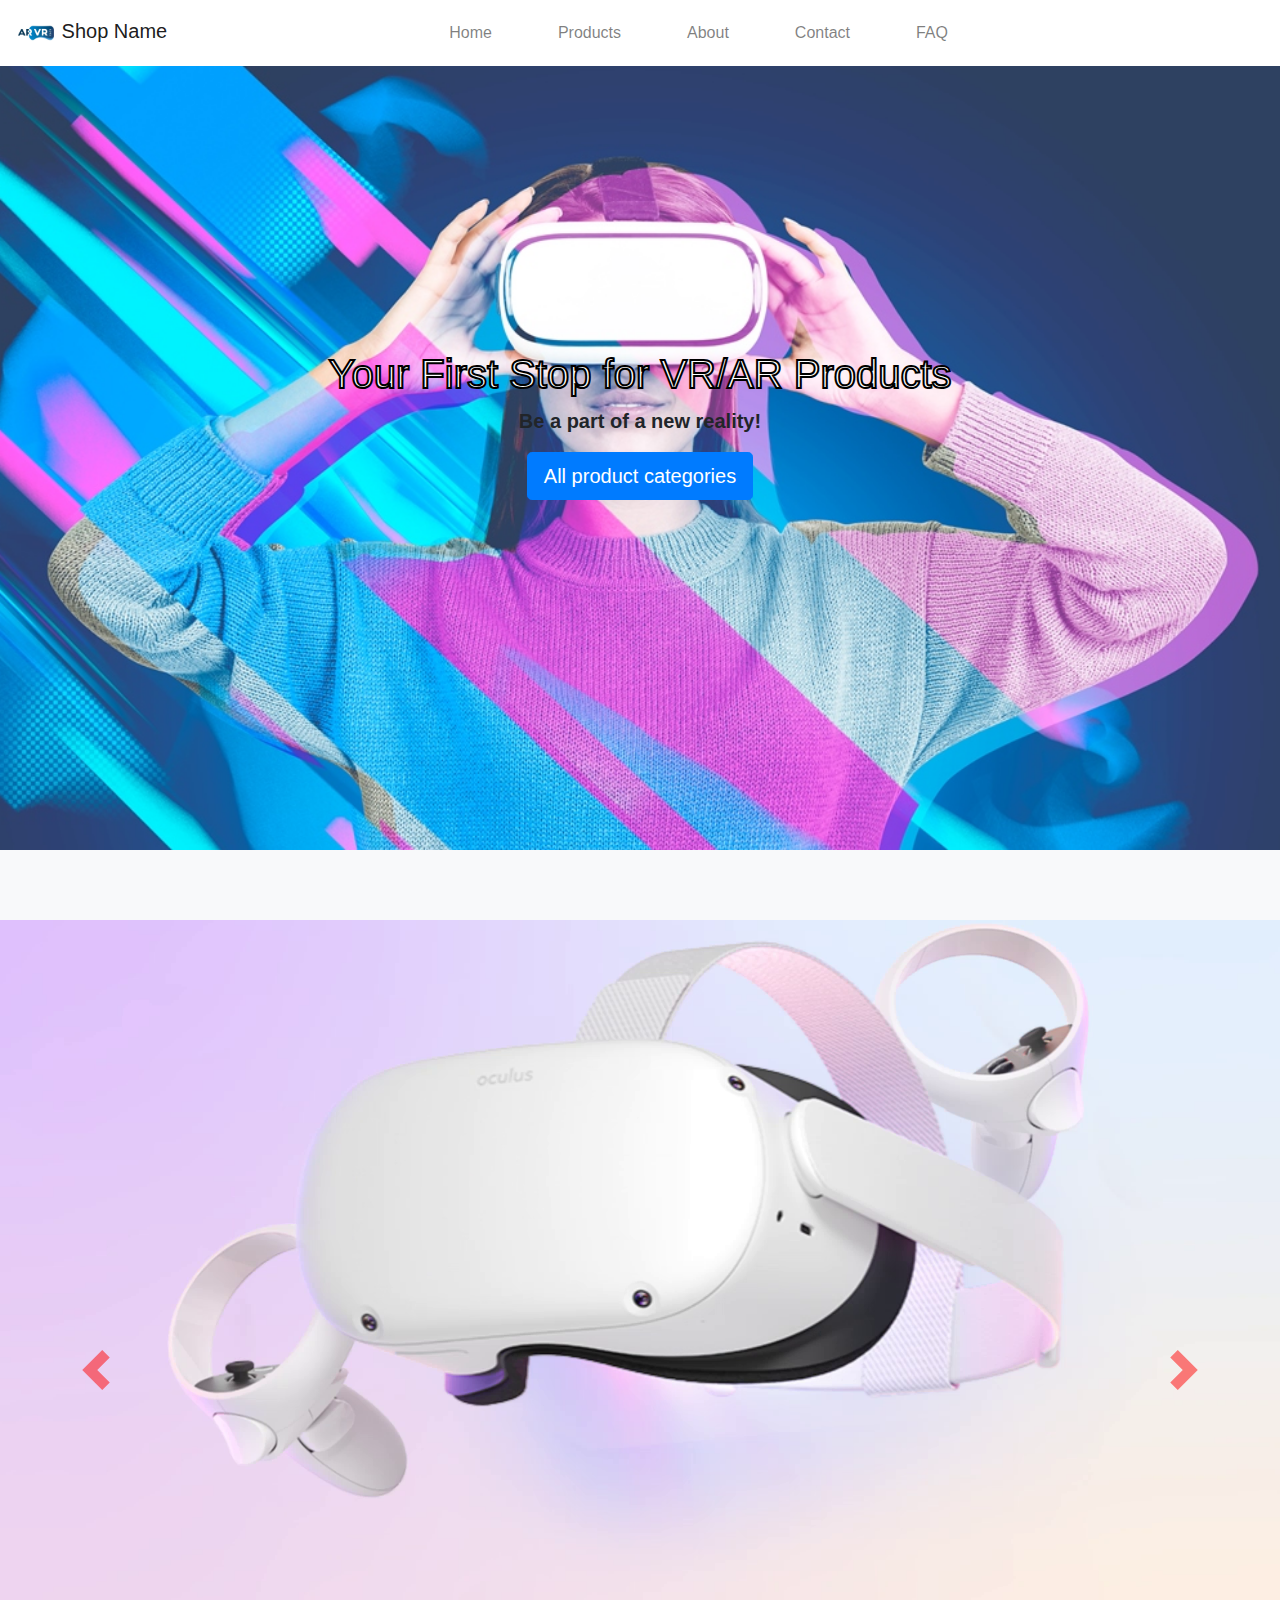
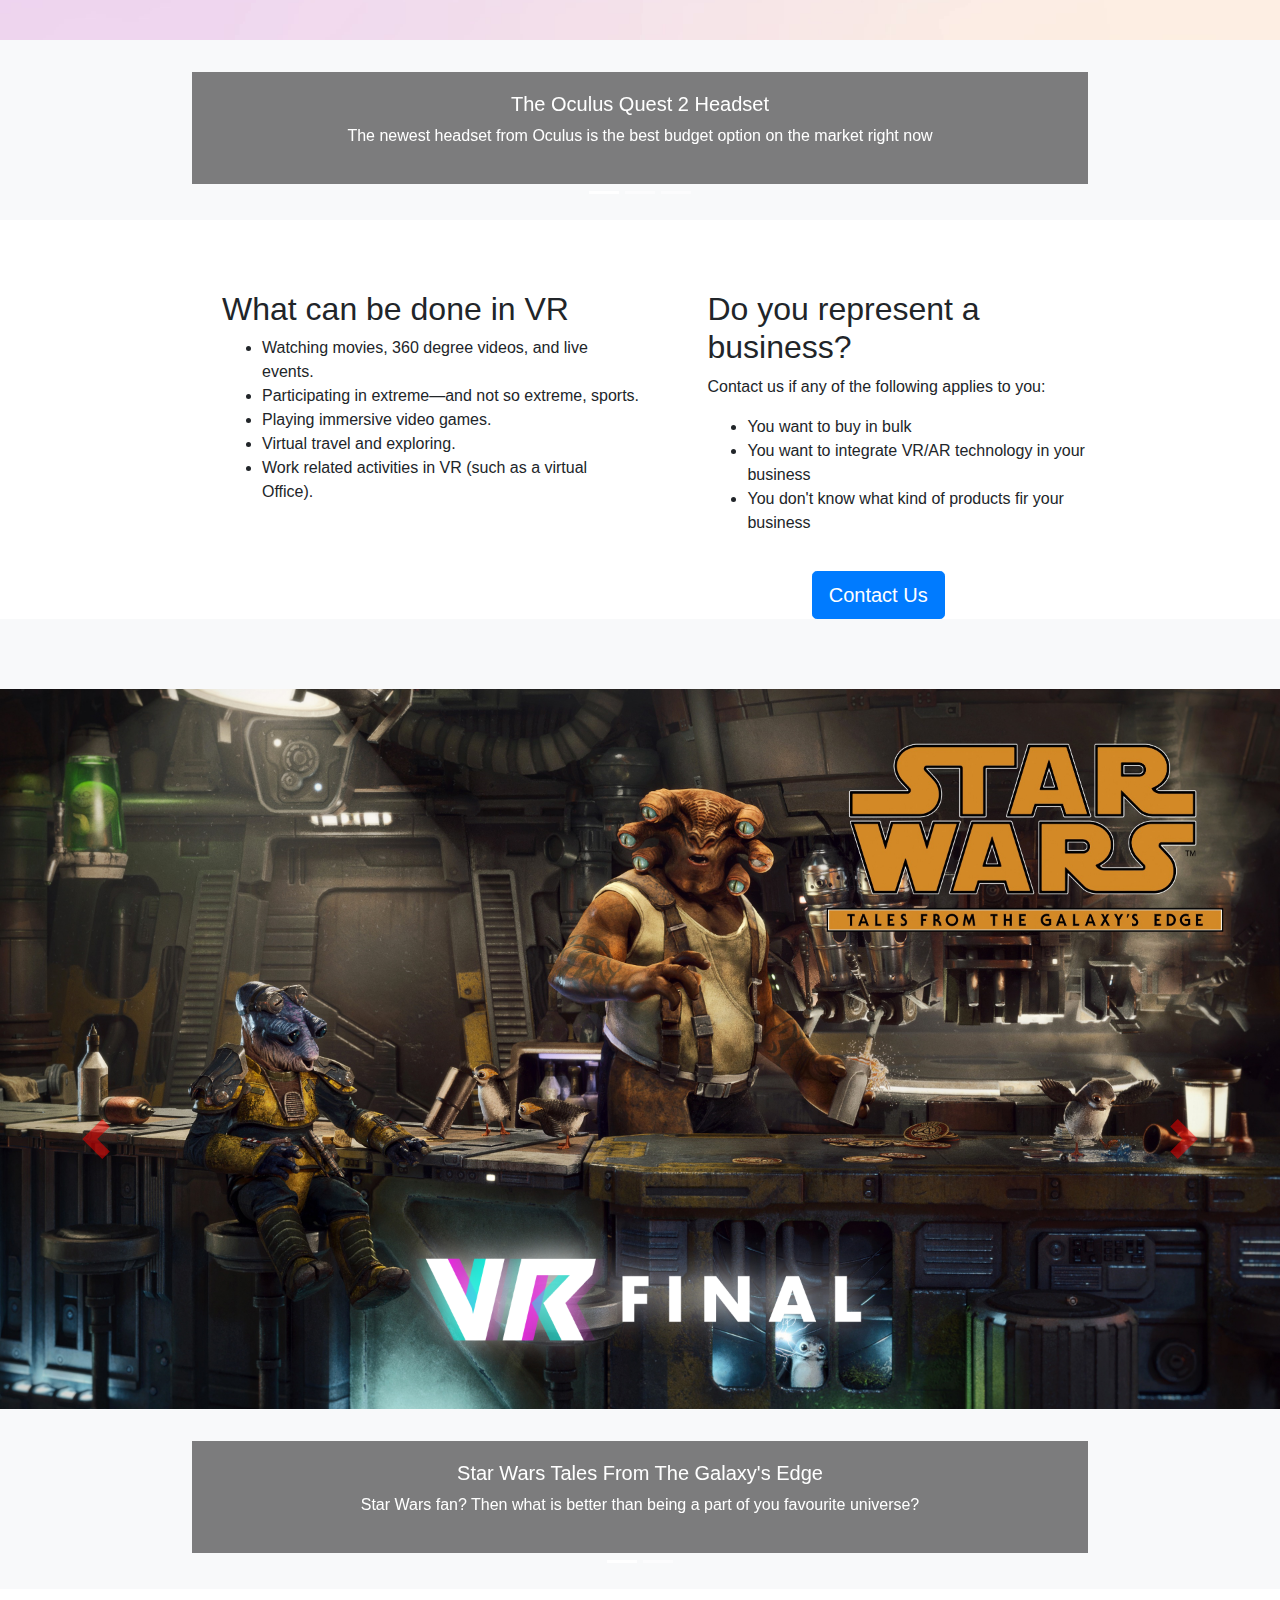
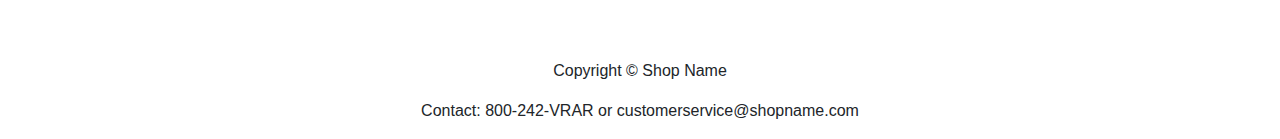
<file: index.html>
<!DOCTYPE html>
<html>

<head>
    <meta charset="utf-8">
    <title>Shop Homepage</title>
    <meta name="viewport" content="width=device-width, initial-scale=1">

    <!-- Bootstrap CSS-->
    <link rel="stylesheet" href="https://cdnjs.cloudflare.com/ajax/libs/twitter-bootstrap/4.1.3/css/bootstrap.min.css">

    <!-- Custom stylesheet -->
    <link rel="stylesheet" href="style.css">
	
	<link rel="icon" href="img/arvr-logo.jpg">

</head>

<body>

    <!-- navbar-->
    <nav class="navbar navbar-light navbar-expand-lg shadow-sm bg-white fixed-top">
        <a class="navbar-brand" href="index.html">
            <!-- navbar home logo  -->
            <img src="img/arvr-logo.jpg" alt="logo_home">
            
            Shop Name
        </a>
        <button type="button" data-toggle="collapse" data-target="#navbarSupportedContent" aria-controls="navbarSupportedContent" aria-expanded="false" aria-label="Toggle navigation" class="navbar-toggler">
            <span class="navbar-toggler-icon"></span>
        </button>
        <div id="navbarSupportedContent" class="collapse navbar-collapse">
            <ul class="navbar-nav mx-auto text-md-center text-left">
                <li class="nav-item"><a href="index.html" class="nav-link">Home</a></li>
                <li class="nav-item"><a href="products.html" class="nav-link">Products</a></li>
                <li class="nav-item"><a href="about.html" class="nav-link">About</a></li>
				<li class="nav-item"><a href="contact.html" class="nav-link">Contact</a></li>
				<li class="nav-item"><a href="faq.html" class="nav-link">FAQ</a></li>				
            </ul>
        </div>
    </nav>


    <!-- Hero Section-->
    <section id="hero">
        <div class="container">
            <div class="row">
                <div class="col text-center">
					<h1><span>Your First Stop for VR/AR Products</span></h1>
					<p class="hero_subheading"><b>Be a part of a new reality!</b></p>
					<a class="btn btn-primary btn-lg" href="products.html">All product categories</a>
				</div>    
            </div>
        </div>
    </section>
	


	<!-- Main Products Carousel-->
	<section id="main_products" class="bg-light">
	<div>
        <div id="carousel_mainproducts" class="carousel slide" data-ride="carousel" data-interval="5000">
		
		    <ol class="carousel-indicators">
            <li data-target="#carousel_mainproducts" data-slide-to="0" class="active"></li>
            <li data-target="#carousel_mainproducts" data-slide-to="1"></li>
            <li data-target="#carousel_mainproducts" data-slide-to="2"></li>
			</ol>
            <div class="carousel-inner">
                <div class="carousel-item active">
                    <a href="landing.html"><img class="d-block w-100" src="img/quest2_2.png" alt="First slide"></a>
                    <div class="carousel-caption">
                        <h5>The Oculus Quest 2 Headset</h5>
                        <p>The newest headset from Oculus is the best budget option on the market right now</p>
                    </div>
                </div>
                <div class="carousel-item">
                    <img class="d-block w-100" src="img/valve_index3.jpg" alt="Second slide">
                    <div class="carousel-caption">
                        <h5>Valve Index</h5>
                        <p>One of the best headsets on the market, the quality of movement tracking and the contrller's design is worth every penny. </p>
                    </div>
                </div>
                <div class="carousel-item">
                    <img class="d-block w-100" src="img/treadmill.jpg" alt="Third slide">
                    <div class="carousel-caption">
                        <h5>Virtuix Omni VR Treadmills</h5>
                        <p>Raise the Virtual Reality experience to a new level by translating movement in the real world into the virtual world.</p>
                    </div>
                </div>

                <!-- previous and next controls -->
                <a class="carousel-control-prev" href="#carousel_mainproducts" role="button" data-slide="prev">
                    <span class="carousel-control-prev-icon" aria-hidden="true"></span>
                    <span class="sr-only">Previous</span>
                </a>
                <a class="carousel-control-next" href="#carousel_mainproducts" role="button" data-slide="next">
                    <span class="carousel-control-next-icon" aria-hidden="true"></span>
                    <span class="sr-only">Next</span>
                </a>

            </div>
        </div>	
	</div>	
	
	
	</section>
	

    <!-- Utility+info section-->
    <section>
        <div class="container-fluid">
            <div class="row" id="row_home">
                <!-- column 1 -->
                <div class="col-lg-5" id="vr_utility">
					<h2>What can be done in VR</h2>
					<ul>
						<li>Watching movies, 360 degree videos, and live events.</li>
						<li>Participating in extreme—and not so extreme, sports.</li>
						<li>Playing immersive video games.</li>
						<li>Virtual travel and exploring.</li>
						<li>Work related activities in VR (such as a virtual Office).</li>
					</ul>
				</div>
                <!-- column 2 -->
                <div class="col-lg-5" id="b2b_info">
					<h2>Do you represent a business?</h2>
					<p>Contact us if any of the following applies to you: </p>
					<ul>
						<li>You want to buy in bulk</li>
						<li>You want to integrate VR/AR technology in your business</li>
						<li>You don't know what kind of products fir your business</li>
					</ul>
					<a class="btn btn-primary btn-lg" href="contact.html" id="home_contact">Contact Us</a>
				</div>
            </div>
        </div>
    </section>


    <!--Games-->
	<section id="games" class="bg-light">
	<div>
        <div id="carousel_games" class="carousel slide" data-ride="carousel" data-interval="5000">
		
		    <ol class="carousel-indicators">
            <li data-target="#carousel_games" data-slide-to="0" class="active"></li>
            <li data-target="#carousel_games" data-slide-to="1"></li>
			</ol>
            <div class="carousel-inner">
                <div class="carousel-item active">
                    <img class="d-block w-100" src="img/star-wars-tales.png" alt="First slide">
                    <div class="carousel-caption">
                        <h5>Star Wars Tales From The Galaxy's Edge</h5>
                        <p>Star Wars fan? Then what is better than being a part of you favourite universe?</p>
                    </div>
                </div>
                <div class="carousel-item">
                    <img class="d-block w-100" src="img/beatsaber.jpg" alt="Second slide">
                    <div class="carousel-caption">
                        <h5>Beat Saber</h5>
                        <p>Train your Jedi skills in one of the top games favoured by users by slaying boxes on the beat.</p>
                    </div>
                </div>

                <!-- previous and next controls -->
                <a class="carousel-control-prev" href="#carousel_games" role="button" data-slide="prev">
                    <span class="carousel-control-prev-icon" aria-hidden="true"></span>
                    <span class="sr-only">Previous</span>
                </a>
                <a class="carousel-control-next" href="#carousel_games" role="button" data-slide="next">
                    <span class="carousel-control-next-icon" aria-hidden="true"></span>
                    <span class="sr-only">Next</span>
                </a>

            </div>
        </div>	
	</div>	
	
	
	</section>

    <section class="footer">
        <div class="container text-center">
            <p>Copyright &copy;  Shop Name</p>
            <p>Contact: 800-242-VRAR or customerservice@shopname.com</p>
        </div>
    </section>
    
    
    
   
    <!-- JavaScript files-->
    <script src="https://ajax.googleapis.com/ajax/libs/jquery/3.5.1/jquery.min.js"></script>
    <script src="https://cdnjs.cloudflare.com/ajax/libs/twitter-bootstrap/4.1.3/js/bootstrap.bundle.min.js"></script>
    <script src="https://cdnjs.cloudflare.com/ajax/libs/twitter-bootstrap/4.1.3/js/bootstrap.bundle.min.js"></script>
    <script src="https://cdn.linearicons.com/free/1.0.0/svgembedder.min.js"></script>



</body></html>
</file>
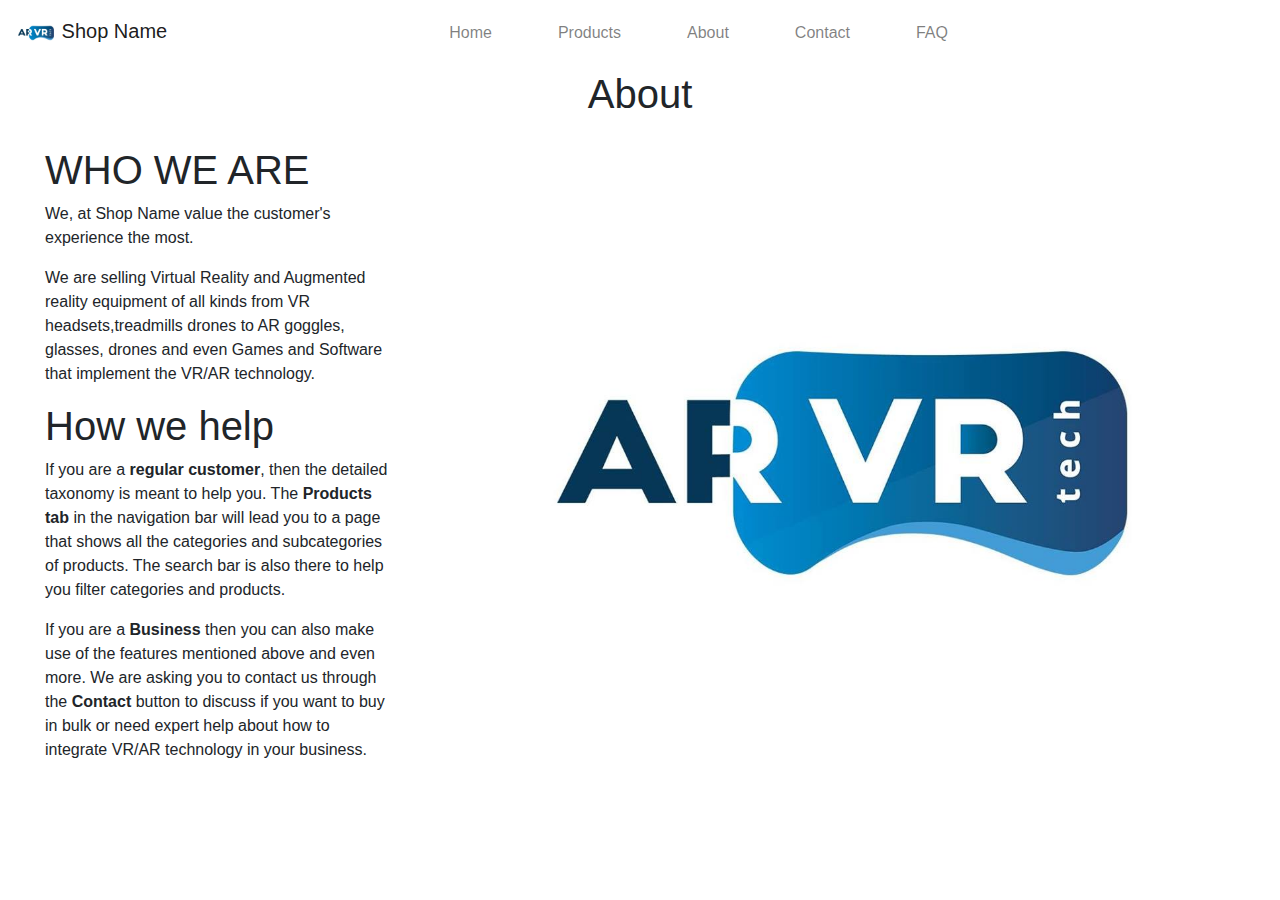
<file: about.html>
<!DOCTYPE html>
<html>

<head>
    <meta charset="utf-8">
    <title>About Page</title>
    <meta name="viewport" content="width=device-width, initial-scale=1">

    <!-- Bootstrap CSS-->
    <link rel="stylesheet" href="https://cdnjs.cloudflare.com/ajax/libs/twitter-bootstrap/4.1.3/css/bootstrap.min.css">

    <!-- Custom stylesheet -->
    <link rel="stylesheet" href="style.css">
	
	<link rel="icon" href="img/arvr-logo.jpg">

</head>

<body>

    <!-- navbar-->
    <nav class="navbar navbar-light navbar-expand-lg shadow-sm bg-white fixed-top">
        <a class="navbar-brand" href="index.html">
            <!-- navbar home logo  -->
            <img src="img/arvr-logo.jpg" alt="logo_home">
            
            Shop Name
        </a>
        <button type="button" data-toggle="collapse" data-target="#navbarSupportedContent" aria-controls="navbarSupportedContent" aria-expanded="false" aria-label="Toggle navigation" class="navbar-toggler">
            <span class="navbar-toggler-icon"></span>
        </button>
        <div id="navbarSupportedContent" class="collapse navbar-collapse">
            <ul class="navbar-nav mx-auto text-md-center text-left">
                <li class="nav-item"><a href="index.html" class="nav-link">Home</a></li>
                <li class="nav-item"><a href="products.html" class="nav-link">Products</a></li>
                <li class="nav-item"><a href="about.html" class="nav-link">About</a></li>
				<li class="nav-item"><a href="contact.html" class="nav-link">Contact</a></li>
				<li class="nav-item"><a href="faq.html" class="nav-link">FAQ</a></li>				
            </ul>
        </div>
    </nav>
	
<section>	
        <div class="container">
		
			<div class="row text-center">
				<div class="col-12 center-block text-center">
					<h1> About </h1>
				</div>
		
			</div>	
            <div class="row row_after_title" id="about_col1">
                <!-- column 1 -->
                <div class="col-lg-4" id="firstcolumn_about">
					<h1> WHO WE ARE </h1>
					<p>We, at Shop Name value the customer's experience the most.</p>
					<p>We are selling Virtual Reality and Augmented reality equipment of all kinds from VR headsets,treadmills drones to AR goggles, glasses, drones and even Games and Software that implement the VR/AR technology.</p>
					
					<h1> How we help </h1>
					<p>If you are a <b>regular customer</b>, then the detailed taxonomy is meant to help you. The <b>Products tab</b> in the navigation bar will lead you to a page that shows all the categories and subcategories of products. The search bar is also there to help you filter categories and products.</p>
					<p>If you are a <b>Business</b> then you can also make use of the features mentioned above and even more. We are asking you to contact us through the <b>Contact</b> button to discuss if you want to buy in bulk or need expert help about how to integrate VR/AR technology in your business.</p>
				</div>

                <!-- column 2 -->
                <div class="col-lg-7" style="margin-left: 100px;" id="about_col2">
					<img class="rounder img-fluid" src="img/arvr-logo.jpg" alt = "Socialize">
				</div>				
				
        </div>	
</section>
    <!-- JavaScript files-->
    <script src="https://ajax.googleapis.com/ajax/libs/jquery/3.5.1/jquery.min.js"></script>
    <script src="https://cdnjs.cloudflare.com/ajax/libs/twitter-bootstrap/4.1.3/js/bootstrap.bundle.min.js"></script>
    <script src="https://cdnjs.cloudflare.com/ajax/libs/twitter-bootstrap/4.1.3/js/bootstrap.bundle.min.js"></script>
    <script src="https://cdn.linearicons.com/free/1.0.0/svgembedder.min.js"></script>



</body></html>
</file>
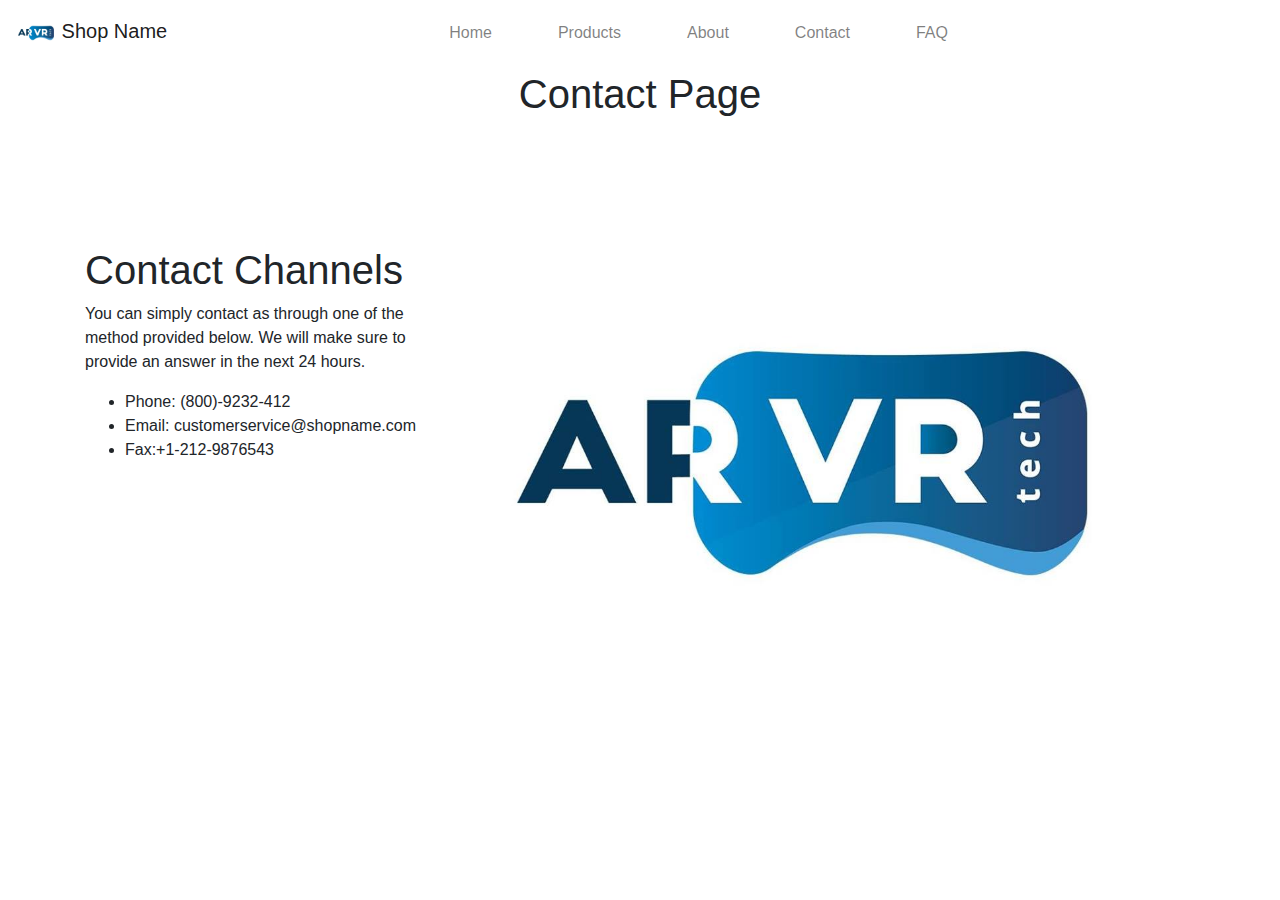
<file: contact.html>
<!DOCTYPE html>
<html>

<head>
    <meta charset="utf-8">
    <title>Contact Info Page</title>
    <meta name="viewport" content="width=device-width, initial-scale=1">

    <!-- Bootstrap CSS-->
    <link rel="stylesheet" href="https://cdnjs.cloudflare.com/ajax/libs/twitter-bootstrap/4.1.3/css/bootstrap.min.css">

    <!-- Custom stylesheet -->
    <link rel="stylesheet" href="style.css">
	
	<link rel="icon" href="img/arvr-logo.jpg">

</head>

<body>

    <!-- navbar-->
    <nav class="navbar navbar-light navbar-expand-lg shadow-sm bg-white fixed-top">
        <a class="navbar-brand" href="index.html">
            <!-- navbar home logo  -->
            <img src="img/arvr-logo.jpg" alt="logo_home">
            
            Shop Name
        </a>
        <button type="button" data-toggle="collapse" data-target="#navbarSupportedContent" aria-controls="navbarSupportedContent" aria-expanded="false" aria-label="Toggle navigation" class="navbar-toggler">
            <span class="navbar-toggler-icon"></span>
        </button>
        <div id="navbarSupportedContent" class="collapse navbar-collapse">
            <ul class="navbar-nav mx-auto text-md-center text-left">
                <li class="nav-item"><a href="index.html" class="nav-link">Home</a></li>
                <li class="nav-item"><a href="products.html" class="nav-link">Products</a></li>
                <li class="nav-item"><a href="about.html" class="nav-link">About</a></li>
				<li class="nav-item"><a href="contact.html" class="nav-link">Contact</a></li>
				<li class="nav-item"><a href="faq.html" class="nav-link">FAQ</a></li>
            </ul>
        </div>
    </nav>
	
<section>	
        <div class="container">
		
			<div class="row text-center">
				<div class="col-12 center-block text-center">
					<h1> Contact Page </h1>
				</div>
		
			</div>	
            <div class="row row_after_title">
                <!-- column 1 -->
                <div class="col-lg-4" style="margin-top: 100px;">
				<h1> Contact Channels</h1>
				<p> You can simply contact as through one of the method provided below. We will make sure to provide an answer in the next 24 hours.</p>
					<ul>
						<li>Phone: (800)-9232-412</li>
						<li>Email: customerservice@shopname.com</li>
						<li>Fax:+1-212-9876543</li>
					</ul>					
				</div>

                <!-- column 2 -->
                <div class="col-lg-7" style="margin-left: 20px;">
					<img class="rounder img-fluid" src="img/arvr-logo.jpg" alt = "Socialize">
				</div>				
				
        </div>	
</section>
    <!-- JavaScript files-->
    <script src="https://ajax.googleapis.com/ajax/libs/jquery/3.5.1/jquery.min.js"></script>
    <script src="https://cdnjs.cloudflare.com/ajax/libs/twitter-bootstrap/4.1.3/js/bootstrap.bundle.min.js"></script>
    <script src="https://cdnjs.cloudflare.com/ajax/libs/twitter-bootstrap/4.1.3/js/bootstrap.bundle.min.js"></script>
    <script src="https://cdn.linearicons.com/free/1.0.0/svgembedder.min.js"></script>



</body></html>
</file>
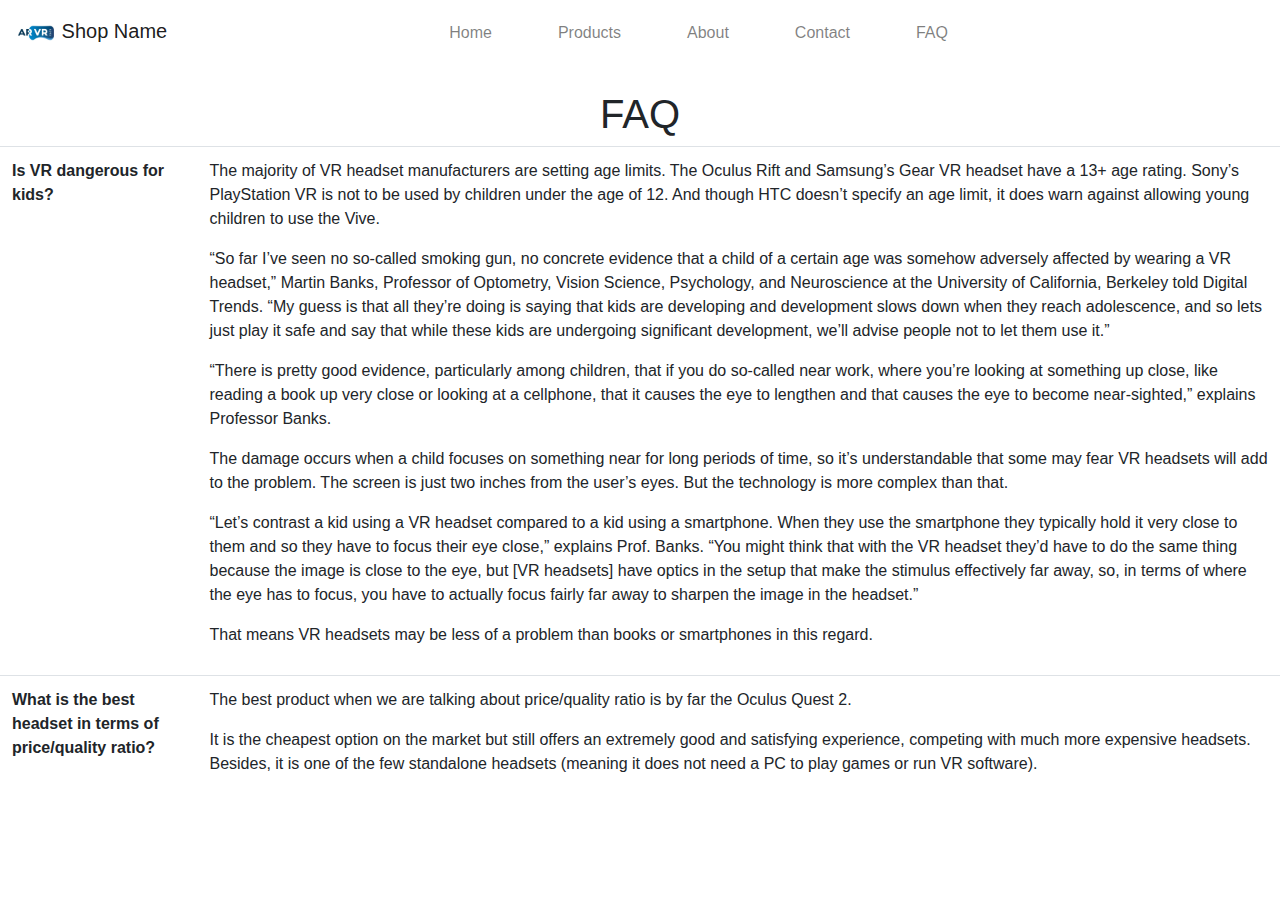
<file: faq.html>
<!DOCTYPE html>
<html>

<head>
    <meta charset="utf-8">
    <title>FAQ Page</title>
    <meta name="viewport" content="width=device-width, initial-scale=1">

    <!-- Bootstrap CSS-->
    <link rel="stylesheet" href="https://cdnjs.cloudflare.com/ajax/libs/twitter-bootstrap/4.1.3/css/bootstrap.min.css">

    <!-- Custom stylesheet -->
    <link rel="stylesheet" href="style.css">
	
	<link rel="icon" href="img/arvr-logo.jpg">

</head>

<body>

    <!-- navbar-->
    <nav class="navbar navbar-light navbar-expand-lg shadow-sm bg-white fixed-top">
        <a class="navbar-brand" href="index.html">
            <!-- navbar home logo  -->
            <img src="img/arvr-logo.jpg" alt="logo_home">
            
            Shop Name
        </a>
        <button type="button" data-toggle="collapse" data-target="#navbarSupportedContent" aria-controls="navbarSupportedContent" aria-expanded="false" aria-label="Toggle navigation" class="navbar-toggler">
            <span class="navbar-toggler-icon"></span>
        </button>
        <div id="navbarSupportedContent" class="collapse navbar-collapse">
            <ul class="navbar-nav mx-auto text-md-center text-left">
                <li class="nav-item"><a href="index.html" class="nav-link">Home</a></li>
                <li class="nav-item"><a href="products.html" class="nav-link">Products</a></li>
                <li class="nav-item"><a href="about.html" class="nav-link">About</a></li>
				<li class="nav-item"><a href="contact.html" class="nav-link">Contact</a></li>
				<li class="nav-item"><a href="faq.html" class="nav-link">FAQ</a></li>				
            </ul>
        </div>
    </nav>
	
	<div class="center-block text-center" style="margin-top: 90px;">
	<h1> FAQ </h1>
	</div>
	
	<table class="table">
	  <tr>
		<th scope="col">Is VR dangerous for kids?</th>
		<td><p>The majority of VR headset manufacturers are setting age limits. The Oculus Rift and Samsung’s Gear VR headset have a 13+ age rating. Sony’s PlayStation VR is not to be used by children under the age of 12. And though HTC doesn’t specify an age limit, it does warn against allowing young children to use the Vive.</p>
			<p>“So far I’ve seen no so-called smoking gun, no concrete evidence that a child of a certain age was somehow adversely affected by wearing a VR headset,” Martin Banks, Professor of Optometry, Vision Science, Psychology, and Neuroscience at the University of California, Berkeley told Digital Trends. “My guess is that all they’re doing is saying that kids are developing and development slows down when they reach adolescence, and so lets just play it safe and say that while these kids are undergoing significant development, we’ll advise people not to let them use it.”</p>
			<p>“There is pretty good evidence, particularly among children, that if you do so-called near work, where you’re looking at something up close, like reading a book up very close or looking at a cellphone, that it causes the eye to lengthen and that causes the eye to become near-sighted,” explains Professor Banks.</p>
			<p>The damage occurs when a child focuses on something near for long periods of time, so it’s understandable that some may fear VR headsets will add to the problem. The screen is just two inches from the user’s eyes. But the technology is more complex than that.</p>
			<p>“Let’s contrast a kid using a VR headset compared to a kid using a smartphone. When they use the smartphone they typically hold it very close to them and so they have to focus their eye close,” explains Prof. Banks. “You might think that with the VR headset they’d have to do the same thing because the image is close to the eye, but [VR headsets] have optics in the setup that make the stimulus effectively far away, so, in terms of where the eye has to focus, you have to actually focus fairly far away to sharpen the image in the headset.”</p>
			<p>That means VR headsets may be less of a problem than books or smartphones in this regard.</p>
		</td>
	  </tr>
	  <tr>
		<th scope="col">What is the best headset in terms of price/quality ratio?</th>
		<td><p>The best product when we are talking about price/quality ratio is by far the Oculus Quest 2.</p>
		<p>It is the cheapest option on the market but still offers an extremely good and satisfying experience, competing with much more expensive headsets. Besides, it is one of the few standalone headsets (meaning it does not need a PC to play games or run VR software).</p></td>
	  </tr> 
	</table>	
	
    <script src="https://ajax.googleapis.com/ajax/libs/jquery/3.5.1/jquery.min.js"></script>
    <script src="https://cdnjs.cloudflare.com/ajax/libs/twitter-bootstrap/4.1.3/js/bootstrap.bundle.min.js"></script>
    <script src="https://cdnjs.cloudflare.com/ajax/libs/twitter-bootstrap/4.1.3/js/bootstrap.bundle.min.js"></script>
    <script src="https://cdn.linearicons.com/free/1.0.0/svgembedder.min.js"></script>	
	
</body></html>
</file>
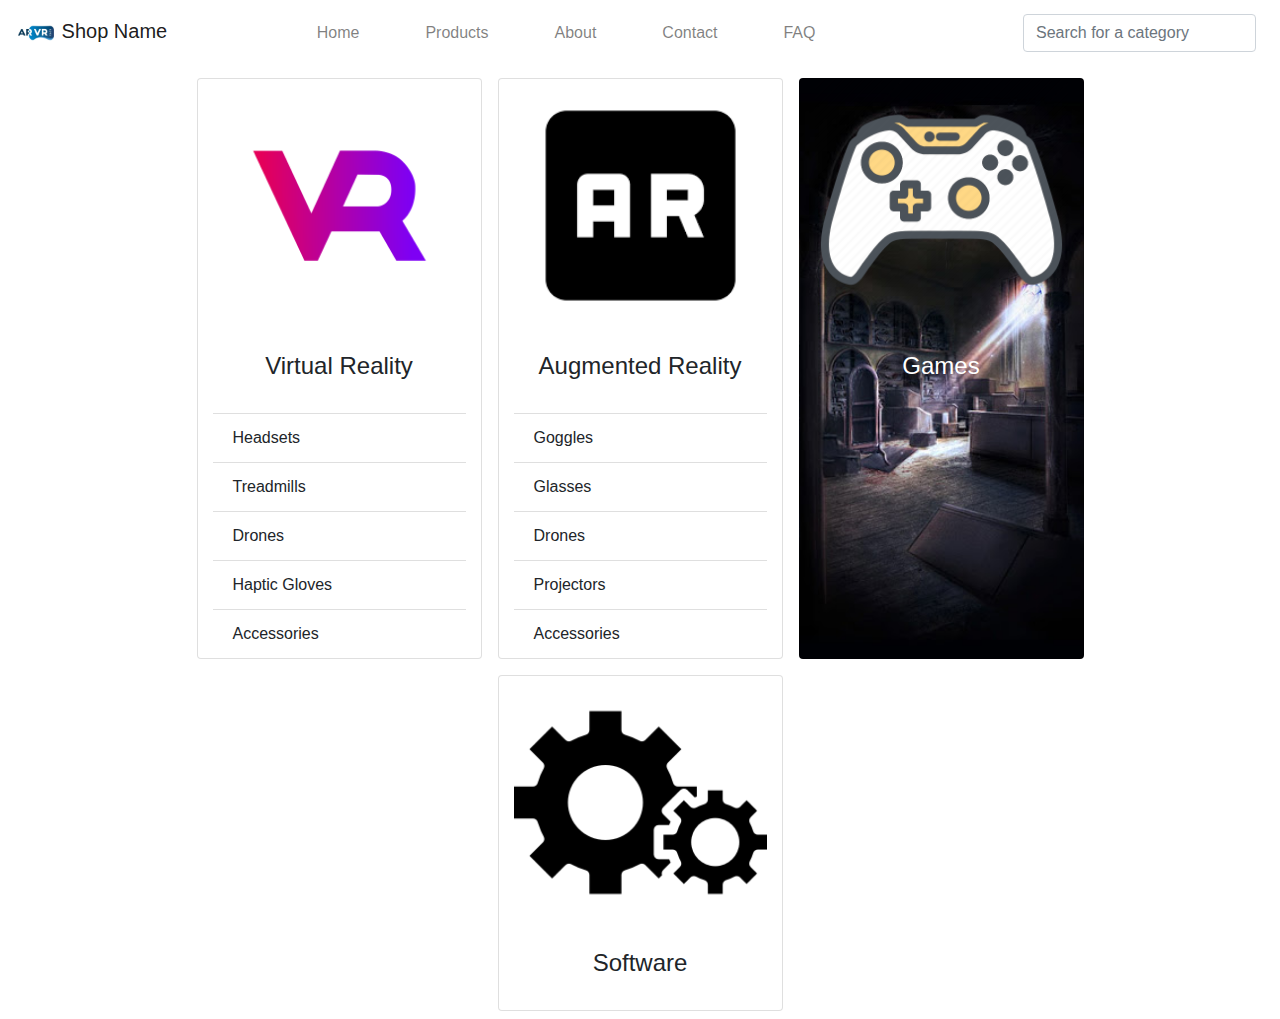
<file: products.html>
<!DOCTYPE html>
<html>

<head>
    <meta charset="utf-8">
    <title>Categories</title>
    <meta name="viewport" content="width=device-width, initial-scale=1">

    <!-- Bootstrap CSS-->
    <link rel="stylesheet" href="https://cdnjs.cloudflare.com/ajax/libs/twitter-bootstrap/4.1.3/css/bootstrap.min.css">

    <link rel="stylesheet" href="style.css">
	
	<link rel="icon" href="img/arvr-logo.jpg">
</head>

<body>

    <!-- navbars-->
    <nav class="navbar navbar-light navbar-expand-lg shadow-sm bg-white fixed-top">
        <a class="navbar-brand" href="index.html">
            <!-- navbar home logo  -->
            <img src="img/arvr-logo.jpg" alt="logo_home">
            
            Shop Name
        </a>
        <button type="button" data-toggle="collapse" data-target="#navbarSupportedContent" aria-controls="navbarSupportedContent" aria-expanded="false" aria-label="Toggle navigation" class="navbar-toggler">
            <span class="navbar-toggler-icon"></span>
        </button>
        <div id="navbarSupportedContent" class="collapse navbar-collapse">
            <ul class="navbar-nav mx-auto text-md-center text-left">
                <li class="nav-item"><a href="index.html" class="nav-link">Home</a></li>
                <li class="nav-item"><a href="products.html" class="nav-link">Products</a></li>
                <li class="nav-item"><a href="about.html" class="nav-link">About</a></li>
				<li class="nav-item"><a href="contact.html" class="nav-link">Contact</a></li>
				<li class="nav-item"><a href="faq.html" class="nav-link">FAQ</a></li>
            </ul>
			<form class="form-inline ml-4">
			<input class="form-control mr-sm-2" type="search" placeholder="Search for a category" aria-label="Search" id="searchbox">
			</form>
        </div>
    </nav>
	
	

    <!-- Search functionality -->
    <section>
        <div class="container">


            <!-- product cards row -->
            <div class="row justify-content-center">

                <div class="card col-sm-5 col-md-3 m-2">
                    <img class="card-img-top" src="img/vrlogo.png" alt="Card image">
                    <div class="card-body">
                        <h4 class="card-title text-center">Virtual Reality</h4>
                    </div>
					<ul class="list-group list-group-flush">
						<li class="list-group-item">Headsets</li>
						<li class="list-group-item">Treadmills</li>
						<li class="list-group-item">Drones</li>
						<li class="list-group-item">Haptic Gloves</li>
						<li class="list-group-item">Accessories</li>
					</ul>
                </div>

                <div class="card col-sm-5 col-md-3 m-2">
                    <img class="card-img-top" src="img/arlogo.png" alt="Card image">
                    <div class="card-body">
                        <h4 class="card-title text-center">Augmented Reality</h4>
                    </div>
					<ul class="list-group list-group-flush">
						<li class="list-group-item">Goggles</li>
						<li class="list-group-item">Glasses</li>
						<li class="list-group-item">Drones</li>
						<li class="list-group-item">Projectors</li>
						<li class="list-group-item">Accessories</li>
					</ul>
                </div>

                <div class="card col-sm-5 col-md-3 m-2" id="gamescard">
                    <img class="card-img-bottom" src="img/game_logo.png" alt="Card image">
                    <div class="card-body">
                        <h4 class="card-title text-center mobile_gamescategory">Games</h4>
                    </div>
                </div>

                <div class="card col-sm-5 col-md-3 m-2">
                    <img class="card-img-top" src="img/softwarelogo.png" alt="Card image">
                    <div class="card-body">
                        <h4 class="card-title text-center">Software</h4>
                    </div>
                </div>
            </div>



        </div>
    </section>


    <!-- JavaScript files-->
    <script src="https://ajax.googleapis.com/ajax/libs/jquery/3.5.1/jquery.min.js"></script>
    <script src="https://cdnjs.cloudflare.com/ajax/libs/twitter-bootstrap/4.1.3/js/bootstrap.bundle.min.js"></script>
    <script src="https://cdnjs.cloudflare.com/ajax/libs/twitter-bootstrap/4.1.3/js/bootstrap.bundle.min.js"></script>
    <script src="https://cdn.linearicons.com/free/1.0.0/svgembedder.min.js"></script>

   
    <script>
        //Filters to compare categories and sub-categories with searchbox value
        $(document).ready(function() {
            $("#searchbox").on("keyup", function() {
                var value = $(this).val().toLowerCase();
                $('div.card').filter(function() {
                    $(this).toggle($(this).find('h4').text().toLowerCase().indexOf(value) > -1)
                });
            });
        });
		
        $(document).ready(function() {
            $("#searchbox").on("keyup", function() {
                var value = $(this).val().toLowerCase();
                $('div.card').filter(function() {
                    $(this).toggle($(this).find('li').text().toLowerCase().indexOf(value) > -1)
                });
            });
        });		
    </script>


</body>

</html>
</file>
<file: style.css>
nav img { 
height: 40px;
}

#hero {
    background-image: url("img/bg_home.jpg");
	background-size: cover;
	background-position: center;
	background-repeat: no-repeat;
	padding: 350px 0px;
	background-color: rgba(0,0,0,0.3);
}

section {
   padding-top: 70px; 
}


.carousel-caption {
background-color: rgba(0,0,0,0.5);
margin-bottom: 16px;
}

.carousel-item  {
   height:100vh;
}

.carousel-inner {
	height:100vh;
}

.carousel-control-prev-icon {
	width:40px;
	height:40px;
    background-image: url("data:image/svg+xml,%3csvg xmlns='http://www.w3.org/2000/svg' fill='red' width='8' height='8' viewBox='0 0 8 8'%3e%3cpath d='M5.25 0l-4 4 4 4 1.5-1.5L4.25 4l2.5-2.5L5.25 0z'/%3e%3c/svg%3e");
}
 
.carousel-control-next-icon {
	width:40px;
	height:40px;
    background-image: url("data:image/svg+xml,%3csvg xmlns='http://www.w3.org/2000/svg' fill='red' width='8' height='8' viewBox='0 0 8 8'%3e%3cpath d='M2.75 0l-1.5 1.5L3.75 4l-2.5 2.5L2.75 8l4-4-4-4z'/%3e%3c/svg%3e");
}


.nav-item {
		padding-right: 50px;
}

.row_after_title {
					margin-top: 20px;
}

h1 span {
	color: white;
	-webkit-text-stroke-width: 2px;
	-webkit-text-stroke-color: black;
}

.white_title {
				color:white;
				font-size:35pt
}

.hero_text_bg {
				background-color:rgba(0,0,0,0.5)
}

.hero_subheading {
	font-size:15pt
}


#home_contact {
	margin-top:20px;
	margin-left:25%;
}

@media only screen and (min-width: 992px)
{
	
	#firstcolumn_about
	{
		margin-left: -40px;
	}
	
	#row_home
	{
		margin-left:15vw;
	}

	#b2b_info
		{
			margin-left: 3vw;
	}
	
	#gamescard {
				background-image:url("img/gamescardcover.jpg");
				background-size:cover;
	}
	
	.navbar.second-navbar
{
	margin-top: 45px;
}

	#image_socialize {
						margin-left: -70px;
						margin-bottom: 100px;
	}
	
	#text_socialize {
						margin-left: 70px;
						margin-top: 100px;
	}
	
	#image_3dsound {
						margin-left: 70px;
	}
	
	#text_3dsound {
						margin-left: -70px;
						margin-top: 100px;
	}
		.mobile_gamescategory
		{
			color:white;
		}	
}

#landing_body {
	background-image: url("img/landing_bg2.jpg");
	background-size: cover;
}

@media only screen and (max-width: 768px)
{
	.collapse_landing
	{
		margin-top:120px !important;
	}
	
	.second-navbar
	{
		margin-top:66px;
	}



		.mobile_gamescategory
		{
			color:black;
		}
}

@media only screen and (min-width: 769px) and (max-width: 992px)
{
		.second-navbar
	{
		margin-top:66px;
	}
	
		.collapse_landing
	{
		margin-top:80px !important;
	}
}

#hero_landing {
    background-image: url("img/quest2.png");
	background-size: cover;
	background-position: center;
	background-repeat: no-repeat;
	padding: 350px 0px;
	background-color: rgba(0,0,0,0.3);
}

#text_socialize {
	color: white;
}

#text_3dsound {
	color:white;
}
</file>
